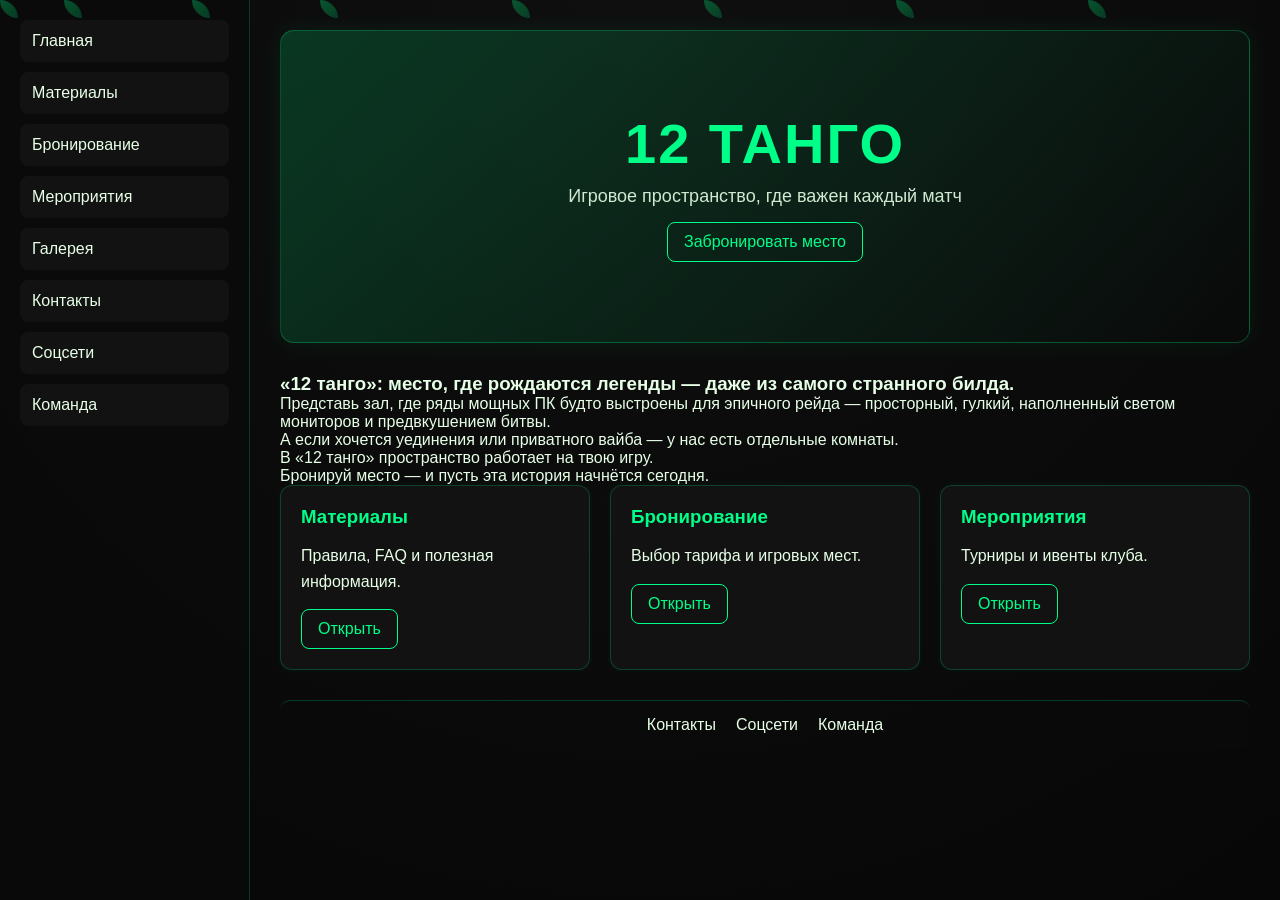
<file: index.html>
<!DOCTYPE html>
<html lang="ru">
<head>
<meta charset="UTF-8">
<meta name="viewport" content="width=device-width, initial-scale=1.0">
<title>12 Танго</title>

<link rel="stylesheet" href="style.css">
</head>

<body>

<div class="layout">

<!-- SIDEBAR (БЕЗ ЛОГОТИПА) -->
<aside class="sidebar">

<a href="index.html">Главная</a>
<a href="materials.html">Материалы</a>
<a href="booking.html">Бронирование</a>
<a href="events.html">Мероприятия</a>
<a href="gallery.html">Галерея</a>
<a href="contacts.html">Контакты</a>
<a href="socials.html">Соцсети</a>
<a href="team.html">Команда</a>

</aside>

<!-- MAIN -->
<main class="main">

<!-- 🔥 HERO БАННЕР (ТОЛЬКО ГЛАВНАЯ) -->
<section class="hero">

<h1>12 ТАНГО</h1>
<p>Игровое пространство, где важен каждый матч</p>

<a href="booking.html" class="btn">Забронировать место</a>

</section>

<!-- ABOUT -->
<section class="about">

<h3>
«12 танго»: место, где рождаются легенды — даже из самого странного билда.
</h3>

<p>
Представь зал, где ряды мощных ПК будто выстроены для эпичного рейда —
просторный, гулкий, наполненный светом мониторов и предвкушением битвы.
</p>

<p>
А если хочется уединения или приватного вайба — у нас есть отдельные комнаты.
</p>

<p>
В «12 танго» пространство работает на твою игру.
</p>

<p>
Бронируй место — и пусть эта история начнётся сегодня.
</p>

</section>

<!-- CARDS -->
<section class="cards">

<div class="card">
<h3>Материалы</h3>
<p>Правила, FAQ и полезная информация.</p>
<a class="btn" href="materials.html">Открыть</a>
</div>

<div class="card">
<h3>Бронирование</h3>
<p>Выбор тарифа и игровых мест.</p>
<a class="btn" href="booking.html">Открыть</a>
</div>

<div class="card">
<h3>Мероприятия</h3>
<p>Турниры и ивенты клуба.</p>
<a class="btn" href="events.html">Открыть</a>
</div>

</section>

<!-- FOOTER -->
<footer class="footer">

<a href="contacts.html">Контакты</a>
<a href="socials.html">Соцсети</a>
<a href="team.html">Команда</a>

</footer>

</main>

</div>

<!-- LEAVES -->
<div class="leaves">
<div class="leaf"></div><div class="leaf"></div><div class="leaf"></div><div class="leaf"></div>
<div class="leaf"></div><div class="leaf"></div><div class="leaf"></div><div class="leaf"></div>
</div>

</body>
</html>
</file>
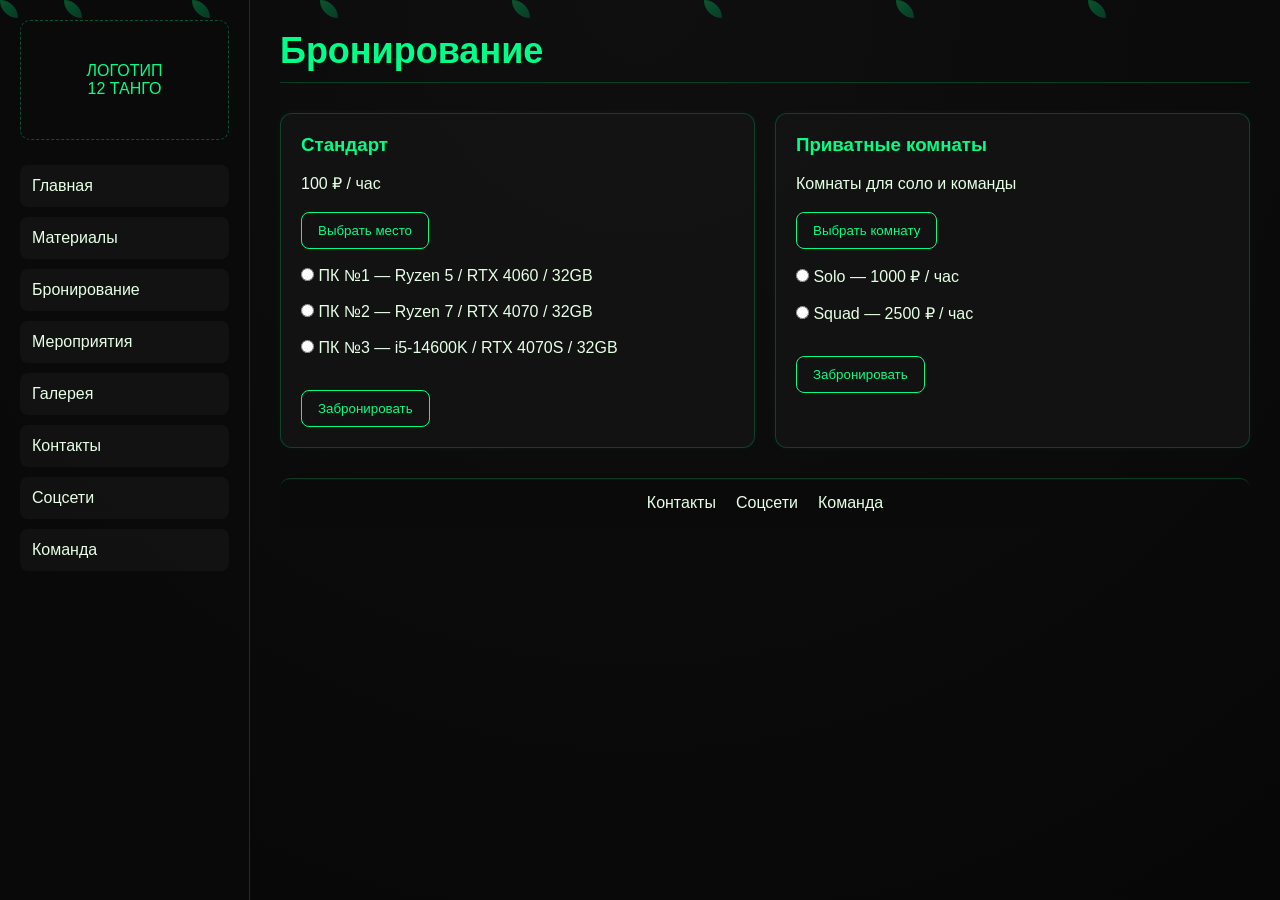
<file: booking.html>
<!DOCTYPE html>
<html lang="ru">
<head>
<meta charset="UTF-8">
<meta name="viewport" content="width=device-width, initial-scale=1.0">
<title>Бронирование</title>

<link rel="stylesheet" href="style.css">
<script src="script.js" defer></script>
</head>

<body>

<div class="layout">

<aside class="sidebar">
<div class="logo">ЛОГОТИП<br>12 ТАНГО</div>

<a href="index.html">Главная</a>
<a href="materials.html">Материалы</a>
<a href="booking.html">Бронирование</a>
<a href="events.html">Мероприятия</a>
<a href="gallery.html">Галерея</a>
<a href="contacts.html">Контакты</a>
<a href="socials.html">Соцсети</a>
<a href="team.html">Команда</a>
</aside>

<main class="main">

<h1 class="page-title">Бронирование</h1>

<div class="cards">

<!-- STANDARD -->
<div class="card">
<h3>Стандарт</h3>

<p>100 ₽ / час</p>

<button class="btn" onclick="toggleBlock('standard_booking')">
Выбрать место
</button>

<div id="standard_booking" class="hidden-block">

<br>

<label><input type="radio" name="pc"> ПК №1 — Ryzen 5 / RTX 4060 / 32GB</label><br><br>
<label><input type="radio" name="pc"> ПК №2 — Ryzen 7 / RTX 4070 / 32GB</label><br><br>
<label><input type="radio" name="pc"> ПК №3 — i5-14600K / RTX 4070S / 32GB</label><br><br>

<button class="btn" onclick="bookPlace()">Забронировать</button>

</div>
</div>

<!-- ROOM -->
<div class="card">
<h3>Приватные комнаты</h3>

<p>Комнаты для соло и команды</p>

<button class="btn" onclick="toggleBlock('room_booking')">
Выбрать комнату
</button>

<div id="room_booking" class="hidden-block">

<br>

<label><input type="radio" name="room"> Solo — 1000 ₽ / час</label><br><br>
<label><input type="radio" name="room"> Squad — 2500 ₽ / час</label><br><br>

<button class="btn" onclick="bookPlace()">Забронировать</button>

</div>
</div>

</div>

<div class="footer">
<a href="contacts.html">Контакты</a>
<a href="socials.html">Соцсети</a>
<a href="team.html">Команда</a>
</div>

</main>

</div>

<div class="leaves">
<div class="leaf"></div><div class="leaf"></div><div class="leaf"></div><div class="leaf"></div>
<div class="leaf"></div><div class="leaf"></div><div class="leaf"></div><div class="leaf"></div>
</div>

</body>
</html>
</file>
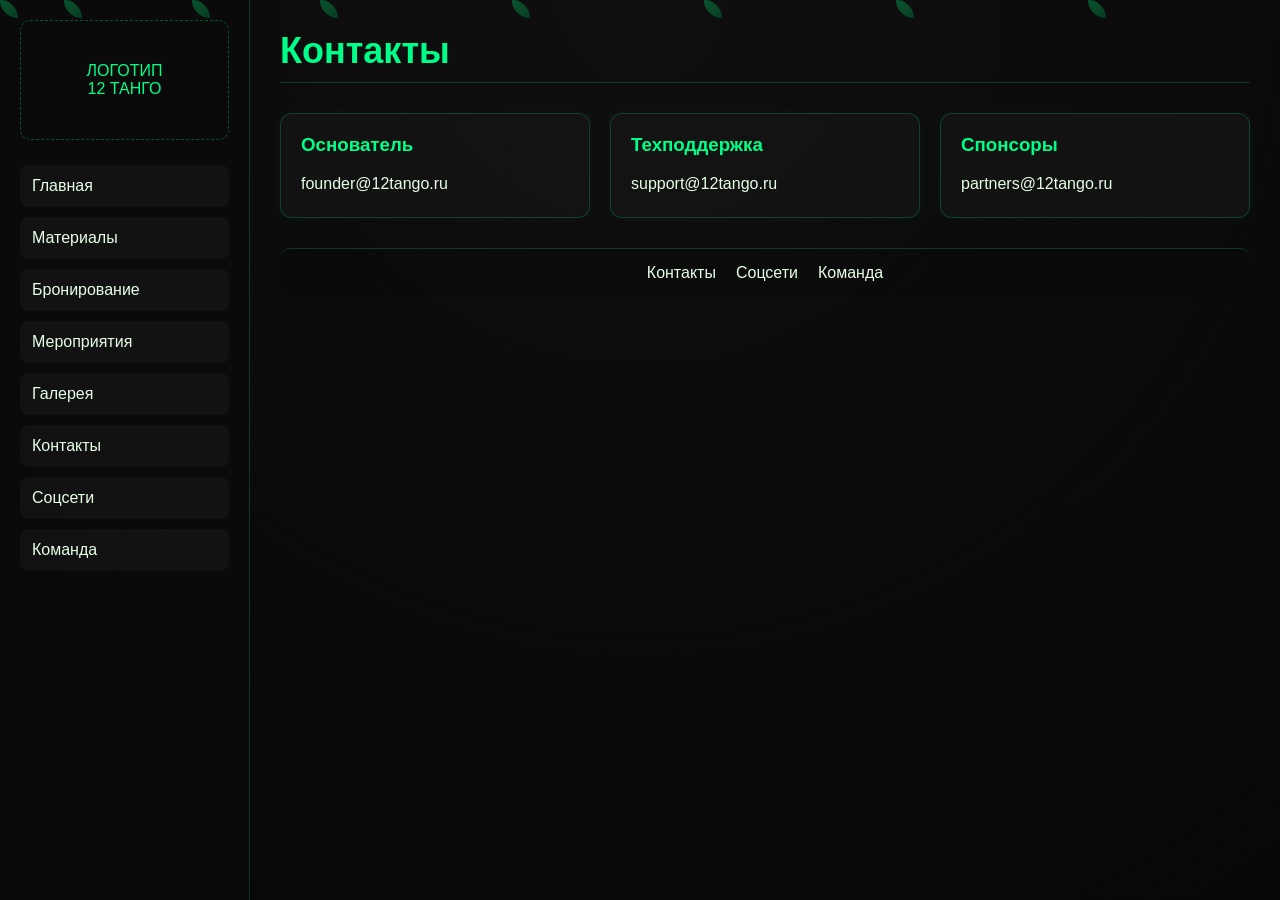
<file: contacts.html>
<!DOCTYPE html>
<html lang="ru">
<head>
    <meta charset="UTF-8">
    <meta name="viewport" content="width=device-width, initial-scale=1.0">
    <title>Контакты</title>

    <link rel="stylesheet" href="style.css">
</head>
<body>

<div class="layout">

    <aside class="sidebar">

        <div class="logo">
            ЛОГОТИП<br>12 ТАНГО
        </div>

        <a href="index.html">Главная</a>
        <a href="materials.html">Материалы</a>
        <a href="booking.html">Бронирование</a>
        <a href="events.html">Мероприятия</a>
        <a href="gallery.html">Галерея</a>
        <a href="contacts.html">Контакты</a>
        <a href="socials.html">Соцсети</a>
        <a href="team.html">Команда</a>

    </aside>

    <main class="main">

        <h1 class="page-title">Контакты</h1>

        <div class="cards">

            <div class="card">
                <h3>Основатель</h3>
                <p>founder@12tango.ru</p>
            </div>

            <div class="card">
                <h3>Техподдержка</h3>
                <p>support@12tango.ru</p>
            </div>

            <div class="card">
                <h3>Спонсоры</h3>
                <p>partners@12tango.ru</p>
            </div>

        </div>

        <div class="footer">
            <a href="contacts.html">Контакты</a>
            <a href="socials.html">Соцсети</a>
            <a href="team.html">Команда</a>
        </div>

    </main>

</div>

<div class="leaves">
    <div class="leaf"></div><div class="leaf"></div><div class="leaf"></div><div class="leaf"></div>
    <div class="leaf"></div><div class="leaf"></div><div class="leaf"></div><div class="leaf"></div>
</div>

</body>
</html>
</file>
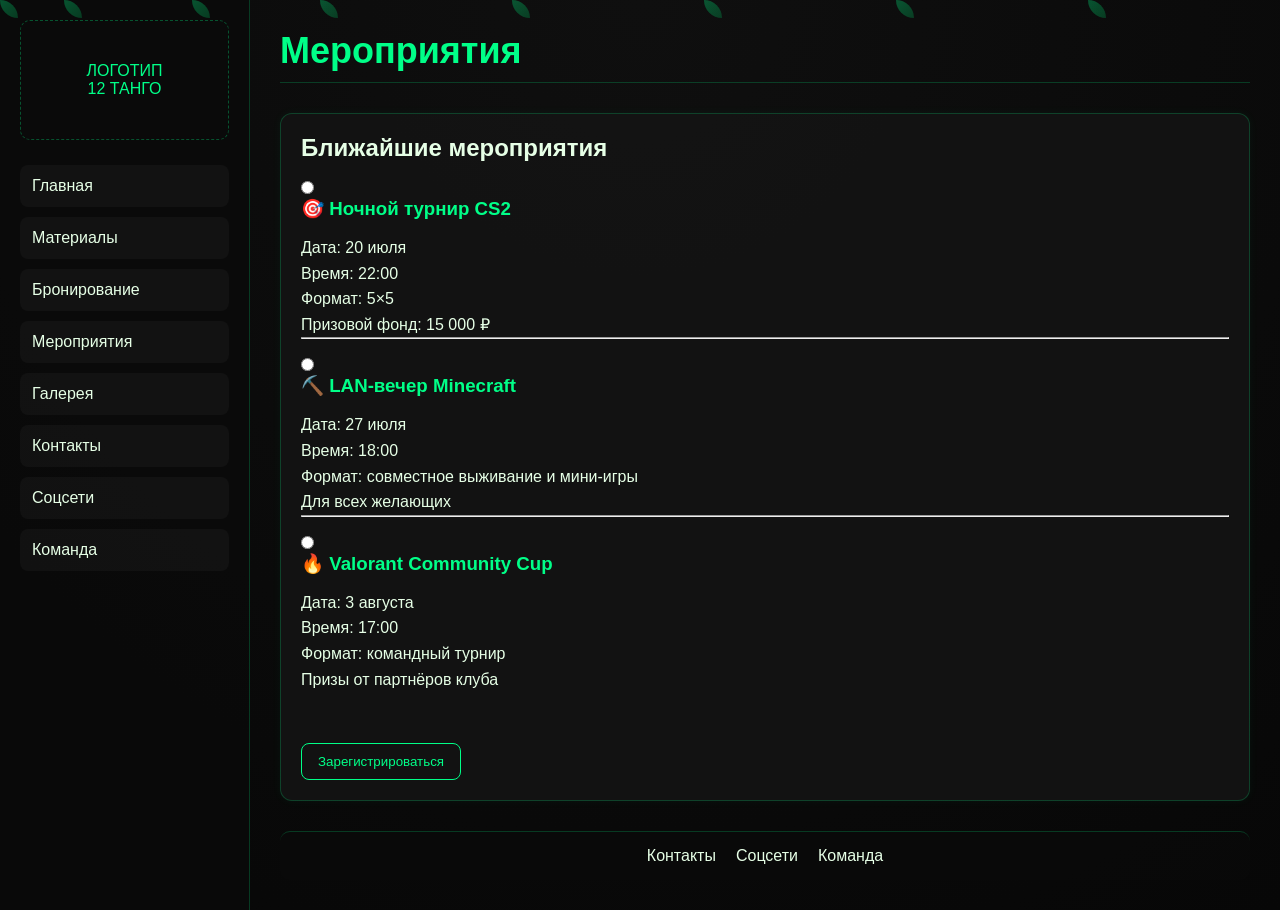
<file: events.html>
<!DOCTYPE html>
<html lang="ru">
<head>
    <meta charset="UTF-8">
    <meta name="viewport" content="width=device-width, initial-scale=1.0">
    <title>Мероприятия</title>

    <link rel="stylesheet" href="style.css">
    <script src="script.js"></script>
</head>

<body>

<div class="layout">

    <aside class="sidebar">

        <div class="logo">
            ЛОГОТИП<br>12 ТАНГО
        </div>

        <a href="index.html">Главная</a>
        <a href="materials.html">Материалы</a>
        <a href="booking.html">Бронирование</a>
        <a href="events.html">Мероприятия</a>
        <a href="gallery.html">Галерея</a>
        <a href="contacts.html">Контакты</a>
        <a href="socials.html">Соцсети</a>
        <a href="team.html">Команда</a>

    </aside>

    <main class="main">

        <h1 class="page-title">Мероприятия</h1>

        <div class="cards">

            <div class="card">

                <h2>Ближайшие мероприятия</h2>

                <br>

                <label>
                    <input type="radio" name="event">

                    <h3>🎯 Ночной турнир CS2</h3>

                    <p>
                        Дата: 20 июля<br>
                        Время: 22:00<br>
                        Формат: 5×5<br>
                        Призовой фонд: 15 000 ₽
                    </p>
                </label>

                <hr><br>

                <label>
                    <input type="radio" name="event">

                    <h3>⛏️ LAN-вечер Minecraft</h3>

                    <p>
                        Дата: 27 июля<br>
                        Время: 18:00<br>
                        Формат: совместное выживание и мини-игры<br>
                        Для всех желающих
                    </p>
                </label>

                <hr><br>

                <label>
                    <input type="radio" name="event">

                    <h3>🔥 Valorant Community Cup</h3>

                    <p>
                        Дата: 3 августа<br>
                        Время: 17:00<br>
                        Формат: командный турнир<br>
                        Призы от партнёров клуба
                    </p>
                </label>

                <br><br>

                <button class="btn" onclick="registerEvent()">
                    Зарегистрироваться
                </button>

                <p id="message"></p>

            </div>

        </div>

        <div class="footer">
            <a href="contacts.html">Контакты</a>
            <a href="socials.html">Соцсети</a>
            <a href="team.html">Команда</a>
        </div>

    </main>

</div>

<div class="leaves">
    <div class="leaf"></div><div class="leaf"></div><div class="leaf"></div><div class="leaf"></div>
    <div class="leaf"></div><div class="leaf"></div><div class="leaf"></div><div class="leaf"></div>
</div>

</body>
</html>
</file>
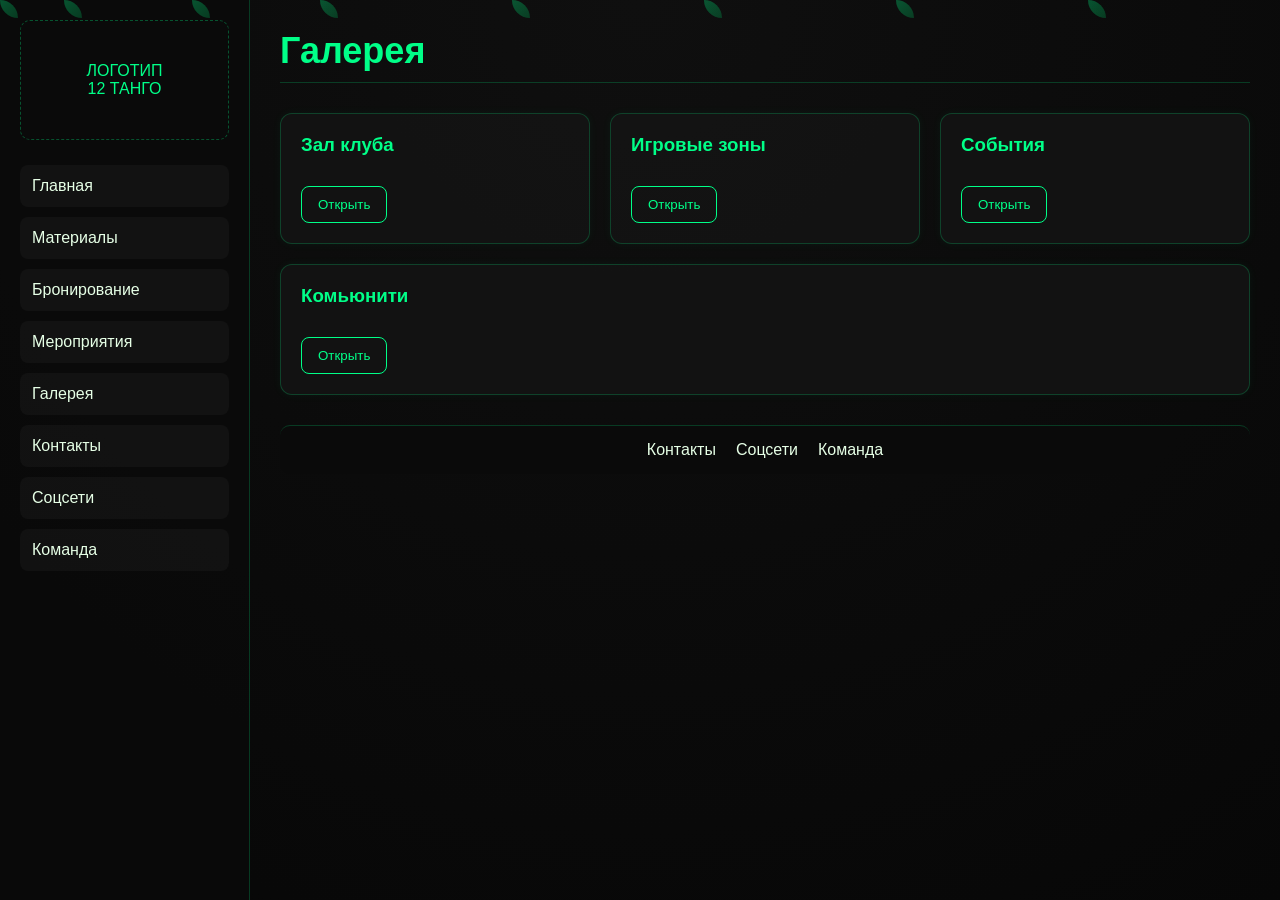
<file: gallery.html>
<!DOCTYPE html>
<html lang="ru">
<head>
    <meta charset="UTF-8">
    <meta name="viewport" content="width=device-width, initial-scale=1.0">
    <title>Галерея</title>

    <link rel="stylesheet" href="style.css">
    <script src="script.js"></script>
</head>
<body>

<div class="layout">

    <aside class="sidebar">

        <div class="logo">
            ЛОГОТИП<br>12 ТАНГО
        </div>

        <a href="index.html">Главная</a>
        <a href="materials.html">Материалы</a>
        <a href="booking.html">Бронирование</a>
        <a href="events.html">Мероприятия</a>
        <a href="gallery.html">Галерея</a>
        <a href="contacts.html">Контакты</a>
        <a href="socials.html">Соцсети</a>
        <a href="team.html">Команда</a>

    </aside>

    <main class="main">

        <h1 class="page-title">Галерея</h1>

        <div class="cards">

            <!-- 1 -->
            <div class="card">
                <h3>Зал клуба</h3>

                <button class="btn" onclick="toggleBlock('gallery1')">
                    Открыть
                </button>

                <div id="gallery1" class="hidden">

                    <br>

                    <p>
Здесь будут фотографии основного игрового зала:

<br><br>

• ряды игровых ПК  
<br>
• светящиеся мониторы  
<br>
• атмосфера ночных каток  
<br>
• общий вид клуба  

<br><br>

📷 (пока это заглушка под будущие фото)
</p>

                </div>
            </div>

            <!-- 2 -->
            <div class="card">
                <h3>Игровые зоны</h3>

                <button class="btn" onclick="toggleBlock('gallery2')">
                    Открыть
                </button>

                <div id="gallery2" class="hidden">

                    <br>

                    <p>
Здесь будут фото отдельных зон:

<br><br>

• одиночные места  
<br>
• командные зоны  
<br>
• приватные комнаты  
<br>
• VIP-места  

<br><br>

📷 (пока макет без изображений)
</p>

                </div>
            </div>

            <!-- 3 -->
            <div class="card">
                <h3>События</h3>

                <button class="btn" onclick="toggleBlock('gallery3')">
                    Открыть
                </button>

                <div id="gallery3" class="hidden">

                    <br>

                    <p>
Здесь будут фото мероприятий:

<br><br>

• турниры  
<br>
• ночные ивенты  
<br>
• совместные игры  
<br>
• награждения  

<br><br>

📷 (пока заглушка под контент)
</p>

                </div>
            </div>

            <!-- 4 -->
            <div class="card">
                <h3>Комьюнити</h3>

                <button class="btn" onclick="toggleBlock('gallery4')">
                    Открыть
                </button>

                <div id="gallery4" class="hidden">

                    <br>

                    <p>
Здесь будут живые фото игроков:

<br><br>

• друзья за каткой  
<br>
• эмоции после игр  
<br>
• мемные моменты  
<br>
• атмосфера клуба  

<br><br>

📷 (пока без реальных изображений)
</p>

                </div>
            </div>

        </div>

        <!-- FOOTER -->
        <div class="footer">

            <a href="contacts.html">Контакты</a>
            <a href="socials.html">Соцсети</a>
            <a href="team.html">Команда</a>

        </div>

    </main>

</div>

<div class="leaves">

    <div class="leaf"></div>
    <div class="leaf"></div>
    <div class="leaf"></div>
    <div class="leaf"></div>
    <div class="leaf"></div>
    <div class="leaf"></div>
    <div class="leaf"></div>
    <div class="leaf"></div>

</div>

</body>
</html>
</file>
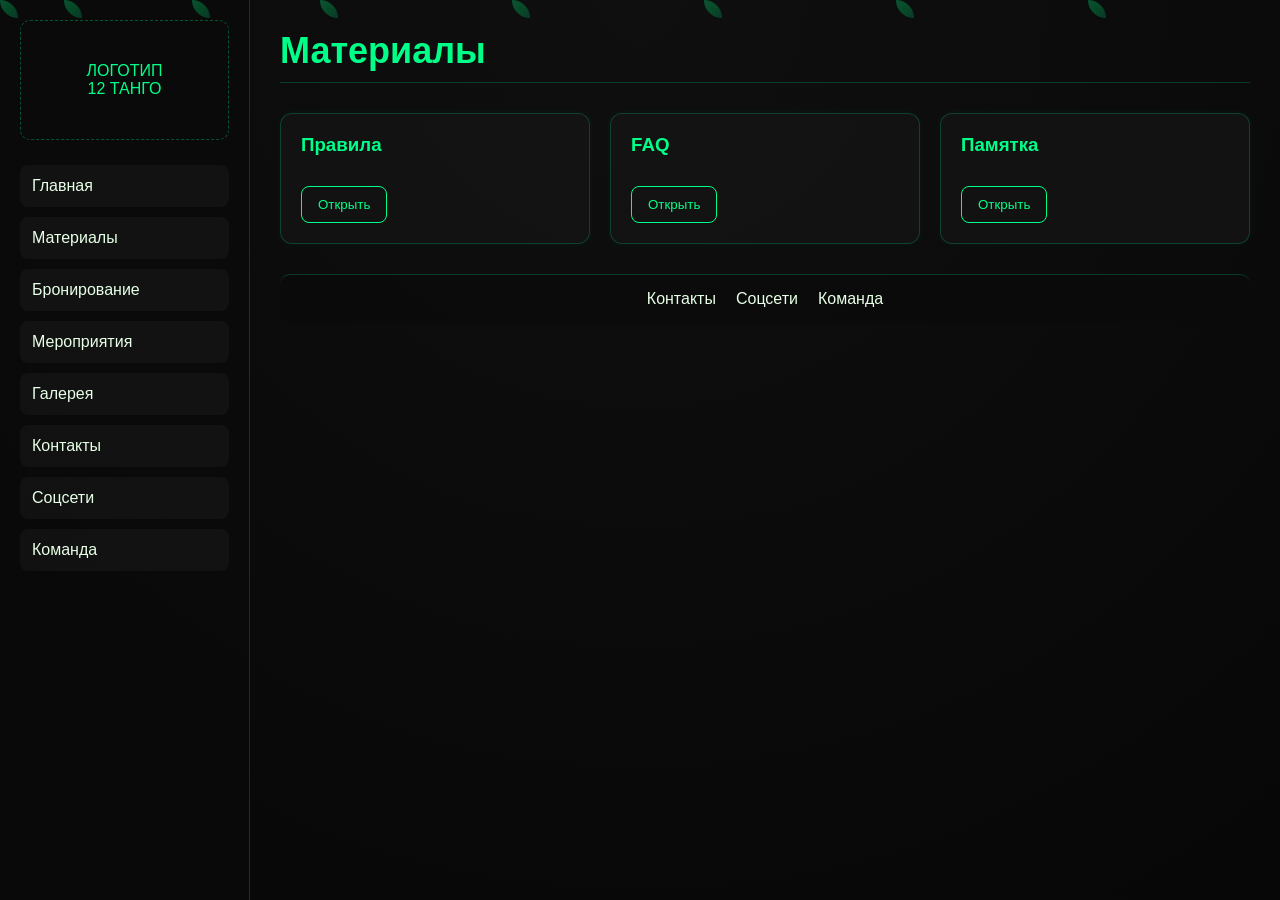
<file: materials.html>
<!DOCTYPE html>
<html lang="ru">
<head>
<meta charset="UTF-8">
<meta name="viewport" content="width=device-width, initial-scale=1.0">
<title>Материалы</title>

<link rel="stylesheet" href="style.css">
<script src="script.js"></script>
</head>

<body>

<div class="layout">

<!-- SIDEBAR -->
<aside class="sidebar">

<div class="logo">ЛОГОТИП<br>12 ТАНГО</div>

<a href="index.html">Главная</a>
<a href="materials.html">Материалы</a>
<a href="booking.html">Бронирование</a>
<a href="events.html">Мероприятия</a>
<a href="gallery.html">Галерея</a>
<a href="contacts.html">Контакты</a>
<a href="socials.html">Соцсети</a>
<a href="team.html">Команда</a>

</aside>

<!-- MAIN -->
<main class="main">

<h1 class="page-title">Материалы</h1>

<section class="cards">

<!-- RULES -->
<div class="card">
<h3>Правила</h3>

<button class="btn" onclick="toggleBlock('materials_rules')">
Открыть
</button>

<div id="materials_rules" class="hidden">
<p>
<b>Правила «12 танго»</b><br><br>

1. Бронируй заранее<br><br>
2. Уважай других игроков<br><br>
3. Следи за техникой<br><br>
4. Личные вещи при себе<br><br>
5. Без агрессии<br><br>
6. Админ всегда рядом
</p>
</div>
</div>

<!-- FAQ -->
<div class="card">
<h3>FAQ</h3>

<button class="btn" onclick="toggleBlock('materials_faq')">
Открыть
</button>

<div id="materials_faq" class="hidden">
<p>
<b>FAQ</b><br><br>

Бронирование — онлайн<br>
Цена — почасовая<br>
Можно свою периферию<br>
Есть комнаты<br>
Работаем до ночи
</p>
</div>
</div>

<!-- MEMO -->
<div class="card">
<h3>Памятка</h3>

<button class="btn" onclick="toggleBlock('materials_memo')">
Открыть
</button>

<div id="materials_memo" class="hidden">
<p>
<b>График</b><br>
Пн–Чт 08–23<br>
Пт–Вс 24/7<br><br>

• Бронируй заранее<br>
• Еда запрещена<br>
• Можно свою периферию<br>
• Есть комнаты<br>
• Админ рядом 😈
</p>
</div>
</div>

</section>

<!-- FOOTER -->
<footer class="footer">

<a href="contacts.html">Контакты</a>
<a href="socials.html">Соцсети</a>
<a href="team.html">Команда</a>

</footer>

</main>

</div>

<!-- LEAVES -->
<div class="leaves">
<div class="leaf"></div><div class="leaf"></div><div class="leaf"></div><div class="leaf"></div>
<div class="leaf"></div><div class="leaf"></div><div class="leaf"></div><div class="leaf"></div>
</div>

</body>
</html>
</file>
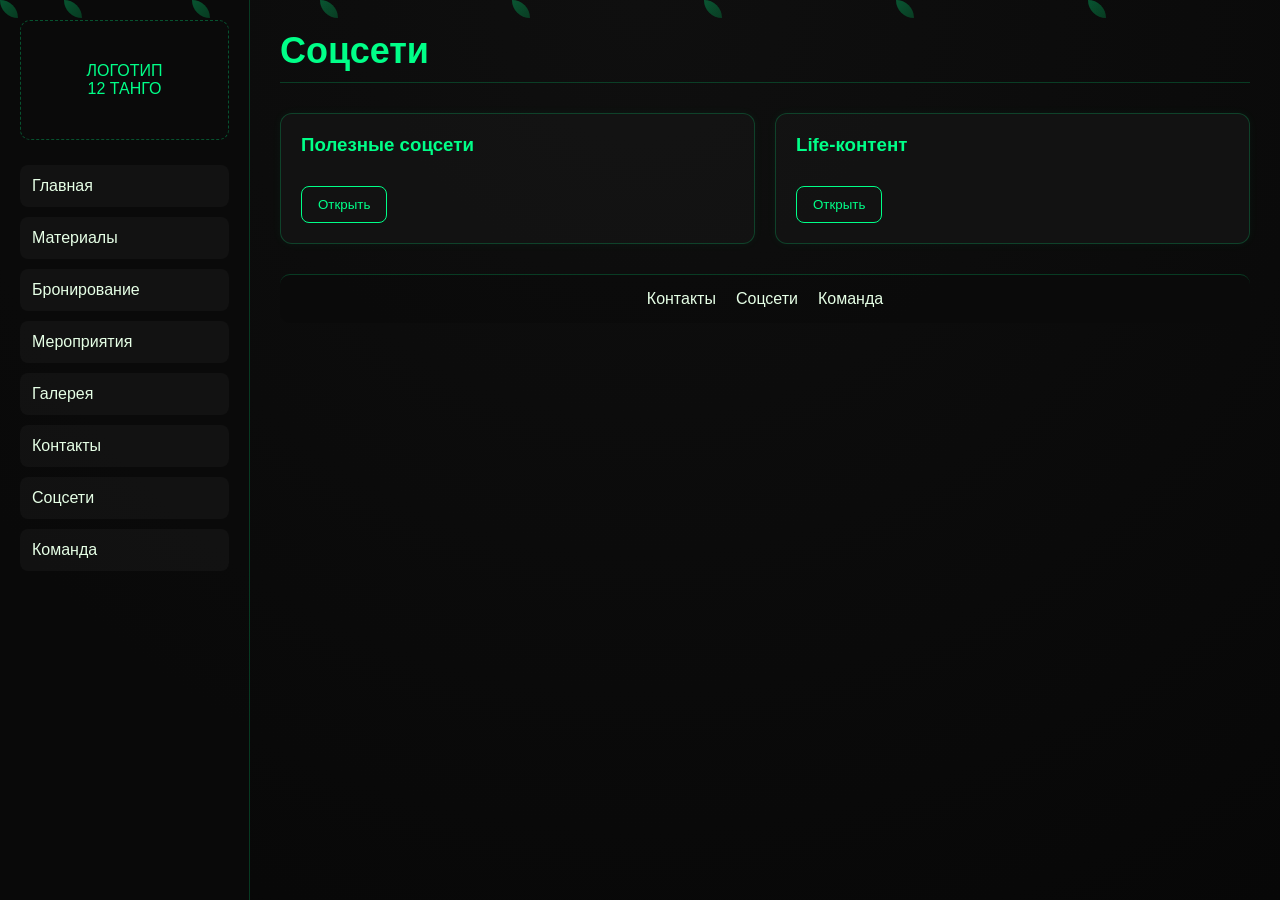
<file: socials.html>
<!DOCTYPE html>
<html lang="ru">
<head>
<meta charset="UTF-8">
<meta name="viewport" content="width=device-width, initial-scale=1.0">
<title>Соцсети</title>

<link rel="stylesheet" href="style.css">
<script src="script.js"></script>
</head>

<body>

<div class="layout">

<!-- SIDEBAR -->
<aside class="sidebar">

<div class="logo">ЛОГОТИП<br>12 ТАНГО</div>

<a href="index.html">Главная</a>
<a href="materials.html">Материалы</a>
<a href="booking.html">Бронирование</a>
<a href="events.html">Мероприятия</a>
<a href="gallery.html">Галерея</a>
<a href="contacts.html">Контакты</a>
<a href="socials.html">Соцсети</a>
<a href="team.html">Команда</a>

</aside>

<!-- MAIN -->
<main class="main">

<h1 class="page-title">Соцсети</h1>

<section class="cards">

<!-- OFFICIAL -->
<div class="card">
<h3>Полезные соцсети</h3>

<button class="btn" onclick="toggleBlock('socials_official')">
Открыть
</button>

<div id="socials_official" class="hidden">

<p>
<b>Официальные каналы «12 танго»</b><br><br>

Мы публикуем здесь всё важное:<br><br>

• Новости клуба<br>
• Обновления<br>
• Турниры и мероприятия<br>
• Изменения в расписании<br><br>

<b>Платформы:</b><br><br>

Telegram — новости и объявления<br>
Discord — комьюнити и игроки<br>
VK — посты и события<br>
MAX — резервный канал связи
</p>

</div>
</div>

<!-- LIFE -->
<div class="card">
<h3>Life-контент</h3>

<button class="btn" onclick="toggleBlock('socials_life')">
Открыть
</button>

<div id="socials_life" class="hidden">

<p>
<b>Жизнь клуба изнутри</b><br><br>

Здесь не про официальные новости — здесь атмосфера:<br><br>

• ночные катки<br>
• закулисье турниров<br>
• мемы и моменты из клуба<br>
• реальные игроки и истории<br><br>

<b>Каналы:</b><br><br>

Telegram Life — живые моменты<br>
VK Life — фото и клипы
</p>

</div>
</div>

</section>

<!-- FOOTER -->
<footer class="footer">

<a href="contacts.html">Контакты</a>
<a href="socials.html">Соцсети</a>
<a href="team.html">Команда</a>

</footer>

</main>

</div>

<!-- LEAVES -->
<div class="leaves">
<div class="leaf"></div><div class="leaf"></div><div class="leaf"></div><div class="leaf"></div>
<div class="leaf"></div><div class="leaf"></div><div class="leaf"></div><div class="leaf"></div>
</div>

</body>
</html>
</file>
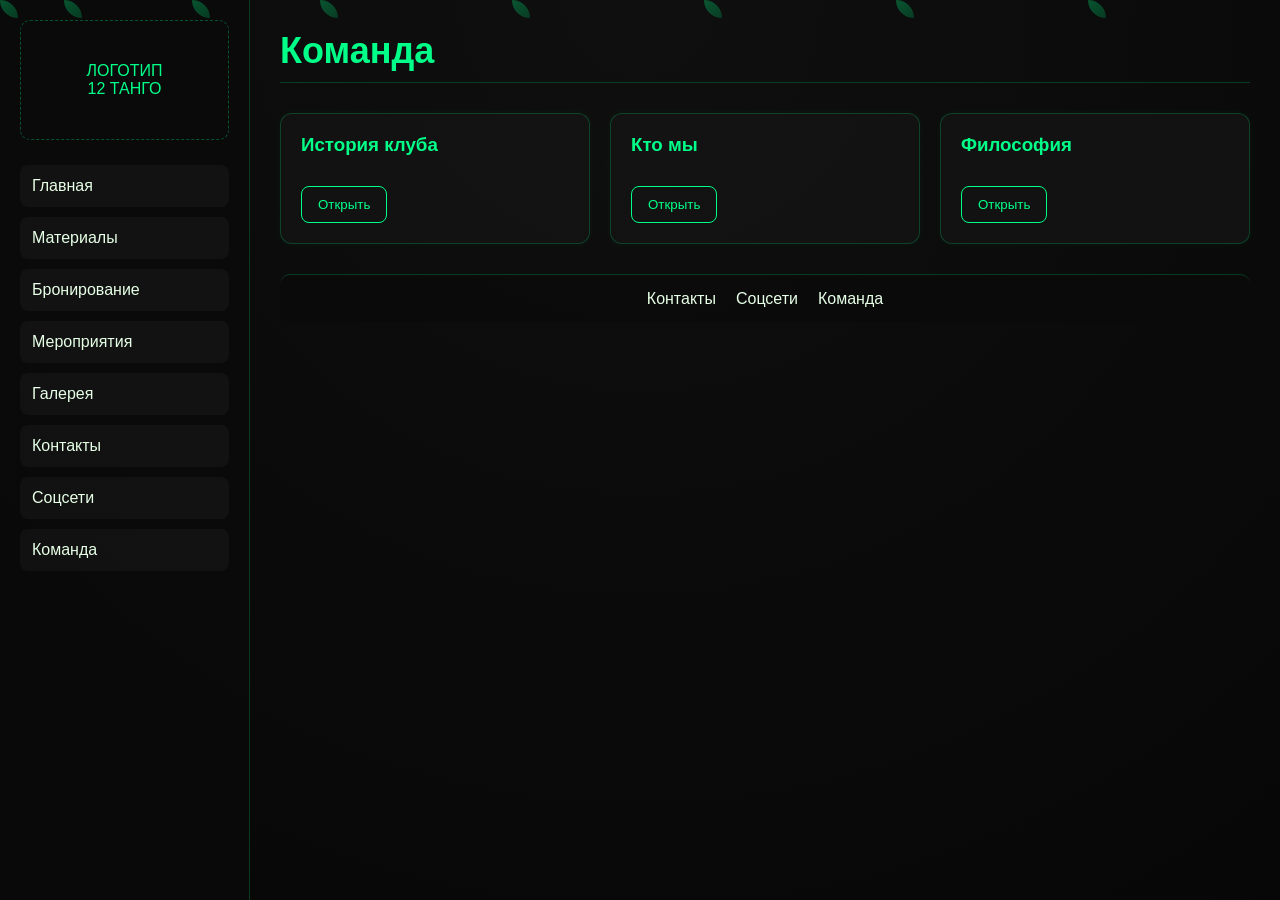
<file: team.html>
<!DOCTYPE html>
<html lang="ru">
<head>
    <meta charset="UTF-8">
    <meta name="viewport" content="width=device-width, initial-scale=1.0">
    <title>Команда</title>

    <link rel="stylesheet" href="style.css">
    <script src="script.js"></script>
</head>
<body>

<div class="layout">

    <aside class="sidebar">

        <div class="logo">
            ЛОГОТИП<br>12 ТАНГО
        </div>

        <a href="index.html">Главная</a>
        <a href="materials.html">Материалы</a>
        <a href="booking.html">Бронирование</a>
        <a href="events.html">Мероприятия</a>
        <a href="gallery.html">Галерея</a>
        <a href="contacts.html">Контакты</a>
        <a href="socials.html">Соцсети</a>
        <a href="team.html">Команда</a>

    </aside>

    <main class="main">

        <h1 class="page-title">Команда</h1>

        <div class="cards">

            <!-- 1 -->
            <div class="card">

                <h3>История клуба</h3>

                <button class="btn" onclick="toggleBlock('story')">
                    Открыть
                </button>

                <div id="story" class="hidden">

                    <br>

                    <p>
<b>«12 танго»: история, которая пишется вместе с тобой</b>

<br><br>

Когда мы только начинали, у нас не было ни пафосных планов, ни «стратегии на пять лет».  
Была простая боль: ты приходишь в клуб, а там либо техника живёт своей жизнью, либо атмосфера такая, что хочется просто надеть наушники и спрятаться.

<br><br>

А ведь игра — это про кайф, про тот самый момент, когда ты с друзьями сидишь, споришь про сборку, смеёшься над нелепой ошибкой и понимаешь: вот оно, настоящее.

<br><br>

Мы не стали ждать идеального места — мы его сделали сами.

<br><br>

«12 танго» — это не про стерильный сервис.  
Это про то, чтобы ты сел за ПК и просто почувствовал игру.
</p>

                </div>

            </div>

            <!-- 2 -->
            <div class="card">

                <h3>Кто мы</h3>

                <button class="btn" onclick="toggleBlock('who')">
                    Открыть
                </button>

                <div id="who" class="hidden">

                    <br>

                    <p>
<b>Наша команда — это не случайные люди</b>

<br><br>

• Те, кто ночами собирал ПК и знает каждый шум кулера  
<br><br>
• Те, кто сам провёл тысячи часов в играх и понимает, что значит лаг в решающий момент  
<br><br>
• Те, кто умеет спокойно решить любой конфликт, не ломая атмосферу  
<br><br>

Здесь каждый отвечает за своё: техника, порядок, атмосфера и помощь игрокам.
</p>

                </div>

            </div>

            <!-- 3 -->
            <div class="card">

                <h3>Философия</h3>

                <button class="btn" onclick="toggleBlock('philosophy')">
                    Открыть
                </button>

                <div id="philosophy" class="hidden">

                    <br>

                    <p>
<b>Почему мы это делаем</b>

<br><br>

Потому что сами когда-то сидели в местах, где всё ломалось в самый важный момент.

<br><br>

И решили, что можно иначе.

<br><br>

Мы не идеальны — но мы рядом, когда что-то идёт не так.

<br><br>

И именно поэтому здесь всё работает.
</p>

                </div>

            </div>

        </div>

        <!-- FOOTER -->
        <div class="footer">

            <a href="contacts.html">Контакты</a>
            <a href="socials.html">Соцсети</a>
            <a href="team.html">Команда</a>

        </div>

    </main>

</div>

<div class="leaves">

    <div class="leaf"></div>
    <div class="leaf"></div>
    <div class="leaf"></div>
    <div class="leaf"></div>
    <div class="leaf"></div>
    <div class="leaf"></div>
    <div class="leaf"></div>
    <div class="leaf"></div>

</div>

</body>
</html>
</file>
<file: style.css>
* {
    margin: 0;
    padding: 0;
    box-sizing: border-box;
}

body {
    background: radial-gradient(circle at top, #0f0f0f, #070707);
    color: #e6ffe6;
    font-family: Arial, sans-serif;
    overflow-x: hidden;
}

/* ===== LAYOUT ===== */
.layout {
    display: flex;
    min-height: 100vh;
    position: relative;
}

/* ===== SIDEBAR ===== */
.sidebar {
    width: 250px;
    background: rgba(10, 10, 10, 0.95);
    border-right: 1px solid rgba(0, 255, 136, 0.2);
    padding: 20px;
}

.logo {
    height: 120px;
    border: 1px dashed rgba(0, 255, 136, 0.3);
    display: flex;
    align-items: center;
    justify-content: center;
    margin-bottom: 25px;
    border-radius: 10px;
    color: #00ff88;
    text-align: center;
}

/* links */
.sidebar a {
    display: block;
    text-decoration: none;
    color: #e6ffe6;
    padding: 12px;
    margin-bottom: 10px;
    background: rgba(255, 255, 255, 0.03);
    border-radius: 8px;
    transition: 0.2s;
}

.sidebar a:hover {
    background: rgba(0, 255, 136, 0.1);
    border-left: 2px solid #00ff88;
}

/* ===== MAIN ===== */
.main {
    flex: 1;
    padding: 30px;
}

.page-title {
    font-size: 36px;
    margin-bottom: 30px;
    color: #00ff88;
    border-bottom: 1px solid rgba(0, 255, 136, 0.2);
    padding-bottom: 10px;
}

/* ===== CARDS ===== */
.cards {
    display: flex;
    gap: 20px;
    flex-wrap: wrap;
}

.card {
    background: rgba(20, 20, 20, 0.85);
    border: 1px solid rgba(0, 255, 136, 0.2);
    border-radius: 12px;
    padding: 20px;
    flex: 1;
    min-width: 260px;
    transition: 0.3s ease;
    box-shadow: 0 0 10px rgba(0, 255, 136, 0.05);
}

.card:hover {
    transform: translateY(-5px);
    border-color: #00ff88;
    box-shadow: 0 0 25px rgba(0, 255, 136, 0.25);
}

.card h3 {
    margin-bottom: 15px;
    color: #00ff88;
}

.card p {
    line-height: 1.6;
}

/* ===== BUTTONS ===== */
.btn {
    margin-top: 15px;
    display: inline-block;
    padding: 10px 16px;
    background: transparent;
    color: #00ff88;
    border: 1px solid #00ff88;
    border-radius: 8px;
    cursor: pointer;
    transition: 0.25s;
    text-decoration: none;
}

.btn:hover {
    background: #00ff88;
    color: black;
    box-shadow: 0 0 15px #00ff88;
}

.btn:active {
    transform: scale(0.97);
}

/* ===== FOOTER ===== */
.footer {
    margin-top: 30px;
    padding: 15px;
    border-top: 1px solid rgba(0, 255, 136, 0.2);
    display: flex;
    justify-content: center;
    gap: 20px;
    background: rgba(10, 10, 10, 0.6);
    border-radius: 10px;
}

.footer a {
    color: #e6ffe6;
    text-decoration: none;
}

.footer a:hover {
    color: #00ff88;
}

/* ===== TOGGLE SYSTEM (ЕДИНСТВЕННАЯ СИСТЕМА) ===== */
.hidden {
    display: none;
}

/* ===== LEAVES ===== */
.leaves {
    position: fixed;
    inset: 0;
    pointer-events: none;
    z-index: 0;
    overflow: hidden;
}

.leaf {
    position: absolute;
    width: 18px;
    height: 18px;
    background: linear-gradient(135deg, #00ff88, #0a5);
    border-radius: 0 100% 0 100%;
    opacity: 0.3;
    animation: fall 10s linear infinite, sway 3s ease-in-out infinite;
}

@keyframes fall {
    0% {
        transform: translateY(-10vh) rotate(0deg);
        opacity: 0;
    }
    10% {
        opacity: 0.5;
    }
    100% {
        transform: translateY(110vh) rotate(360deg);
        opacity: 0;
    }
}

@keyframes sway {
    0%, 100% { margin-left: 0; }
    50% { margin-left: 20px; }
}

/* leaf positions */
.leaf:nth-child(1) { left: 5%; animation-duration: 8s, 3s; }
.leaf:nth-child(2) { left: 15%; animation-duration: 10s, 4s; }
.leaf:nth-child(3) { left: 25%; animation-duration: 7s, 3s; }
.leaf:nth-child(4) { left: 40%; animation-duration: 11s, 5s; }
.leaf:nth-child(5) { left: 55%; animation-duration: 9s, 3s; }
.leaf:nth-child(6) { left: 70%; animation-duration: 12s, 4s; }
.leaf:nth-child(7) { left: 85%; animation-duration: 8s, 3s; }

.hero {
    padding: 80px 30px;
    margin-bottom: 30px;
    border-radius: 14px;

    background: linear-gradient(
        135deg,
        rgba(0,255,136,0.18),
        rgba(0,0,0,0)
    );

    border: 1px solid rgba(0,255,136,0.25);
    text-align: center;

    box-shadow: 0 0 25px rgba(0,255,136,0.08);
}

.hero h1 {
    font-size: 56px;
    color: #00ff88;
    margin-bottom: 10px;
    letter-spacing: 2px;
}

.hero p {
    font-size: 18px;
    opacity: 0.9;
}
</file>
